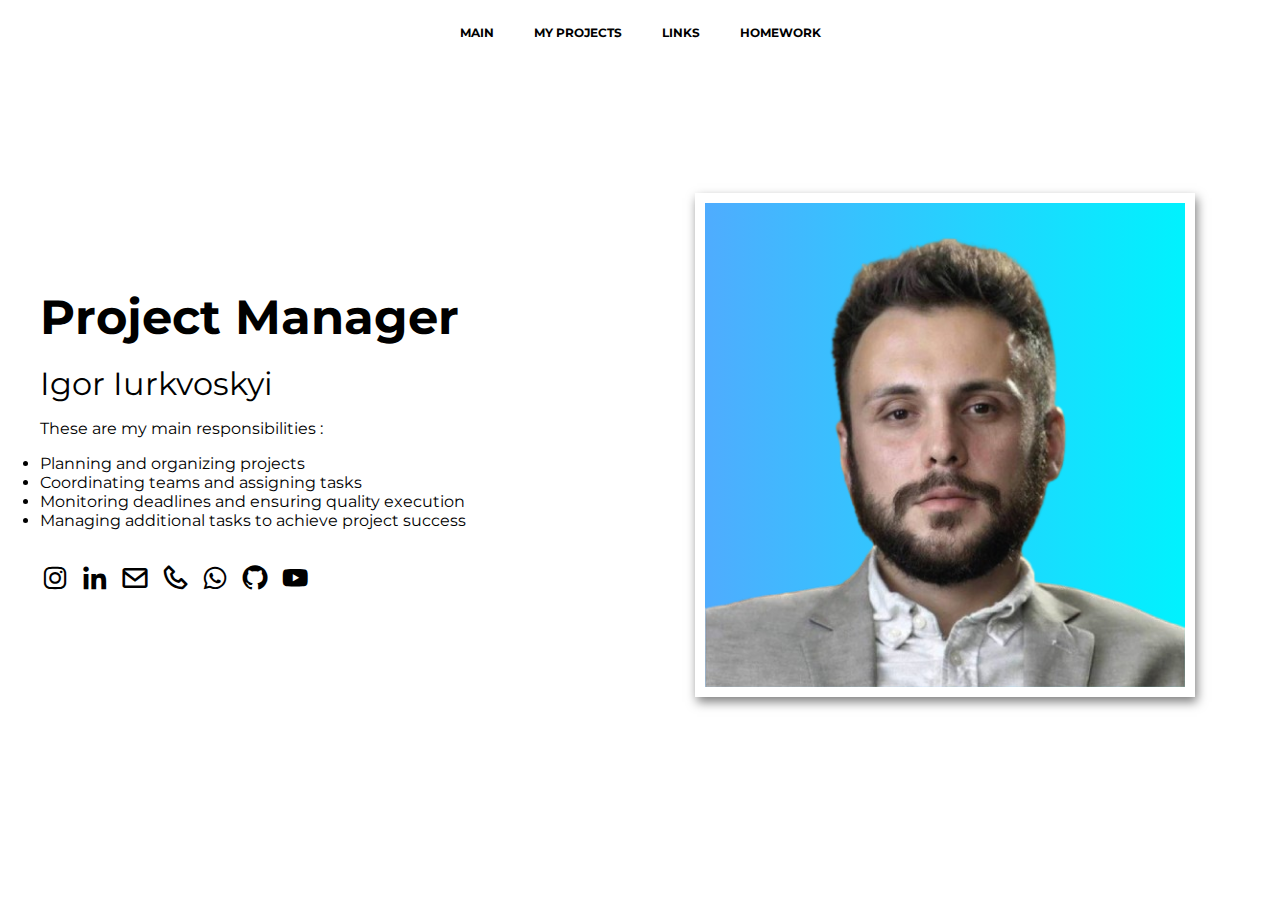
<file: index.html>
<!DOCTYPE html>
<html lang="en">

<head>
  <meta charset="UTF-8">
  <meta name="viewport" content="width=device-width, initial-scale=1.0">
  <title>Main</title>

  <link rel="preconnect" href="https://fonts.gstatic.com">
  <link href="https://fonts.googleapis.com/css2?family=Montserrat:wght@300;400;500;600;700&display=swap"
    rel="stylesheet">
  <link rel="stylesheet" href="https://cdn.jsdelivr.net/npm/boxicons@latest/css/boxicons.min.css">

  <link rel="stylesheet" href="style.css">

</head>

<body>

  <header class="header">
    <!-- Панель навігації -->
    <nav>
      <!-- Посилання на різні розділи сторінки -->
      <a href="index.html">MAIN</a> <!-- Посилання на розділ ПОЧАТОК -->
      <a href="page_4_my_projects.html">MY PROJECTS</a> <!-- Посилання на розділ ПОСИЛАННЯ -->
      <a href="page_3_links.html">LINKS</a> <!-- Посилання на розділ LINKS -->
      <a href="page_2_homework.html">HOMEWORK</a>
  </nav>
  </header>

  <div class="hero">
    <div class="container hero__container">
      <div class="hero__about">
        <h1 class="hero__title">Project Manager</h1>
        <h2 class="hero__subtitle">Igor Iurkvoskyi</h2>
        <p class="hero__description">
          These are my main responsibilities :
          <li class="hero__description">Planning and organizing projects</li>
          <li class="hero__description">Coordinating teams and assigning tasks</li>
          <li class="hero__description">Monitoring deadlines and ensuring quality execution</li>
          <li class="hero__description">Managing additional tasks to achieve project success</li>
        </p>


        <div class="hero__links">

          <a class="hero__link" href="#"><i class='bx bxl-instagram'></i></a>
          <a class="hero__link" href="#" target="_blank"><i class='bx bxl-linkedin'></i></a>
          <a class="hero__link" href="#" target="_blank"><i class='bx bx-envelope'></i></a>
          <a class="hero__link" href="#" target="_blank"><i class='bx bx-phone'></i></a>
          <a class="hero__link" href="#" target="_blank"><i class='bx bxl-whatsapp'></i></a>
          <a class="hero__link" href="#" target="_blank"><i class='bx bxl-github'></i></a>
          <a class="hero__link" href="#" target="_blank"><i class='bx bxl-youtube'></i></a>

        </div>


      </div>

      <div class="hero__box">
        <img class="hero__box-img" src="11.png" alt="">
      </div>

    </div>

  </div>



</body>

</html>
</file>
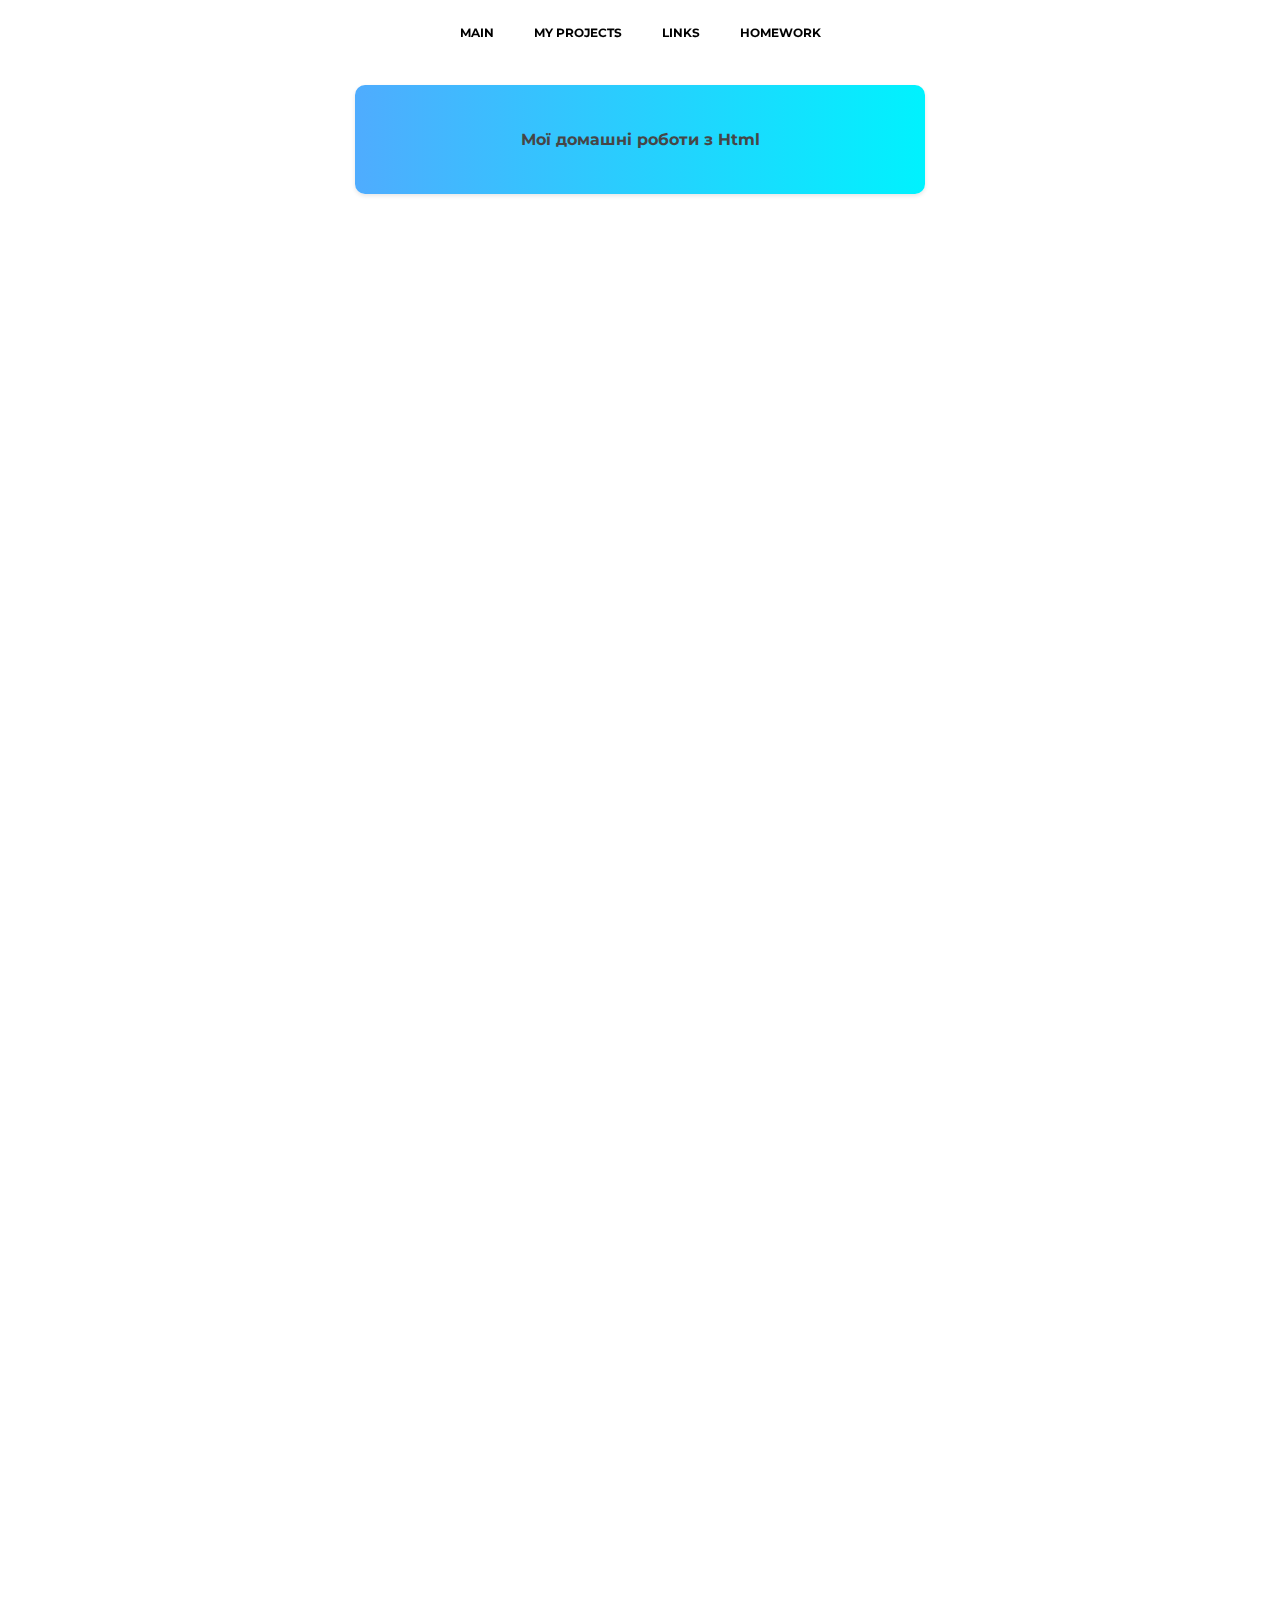
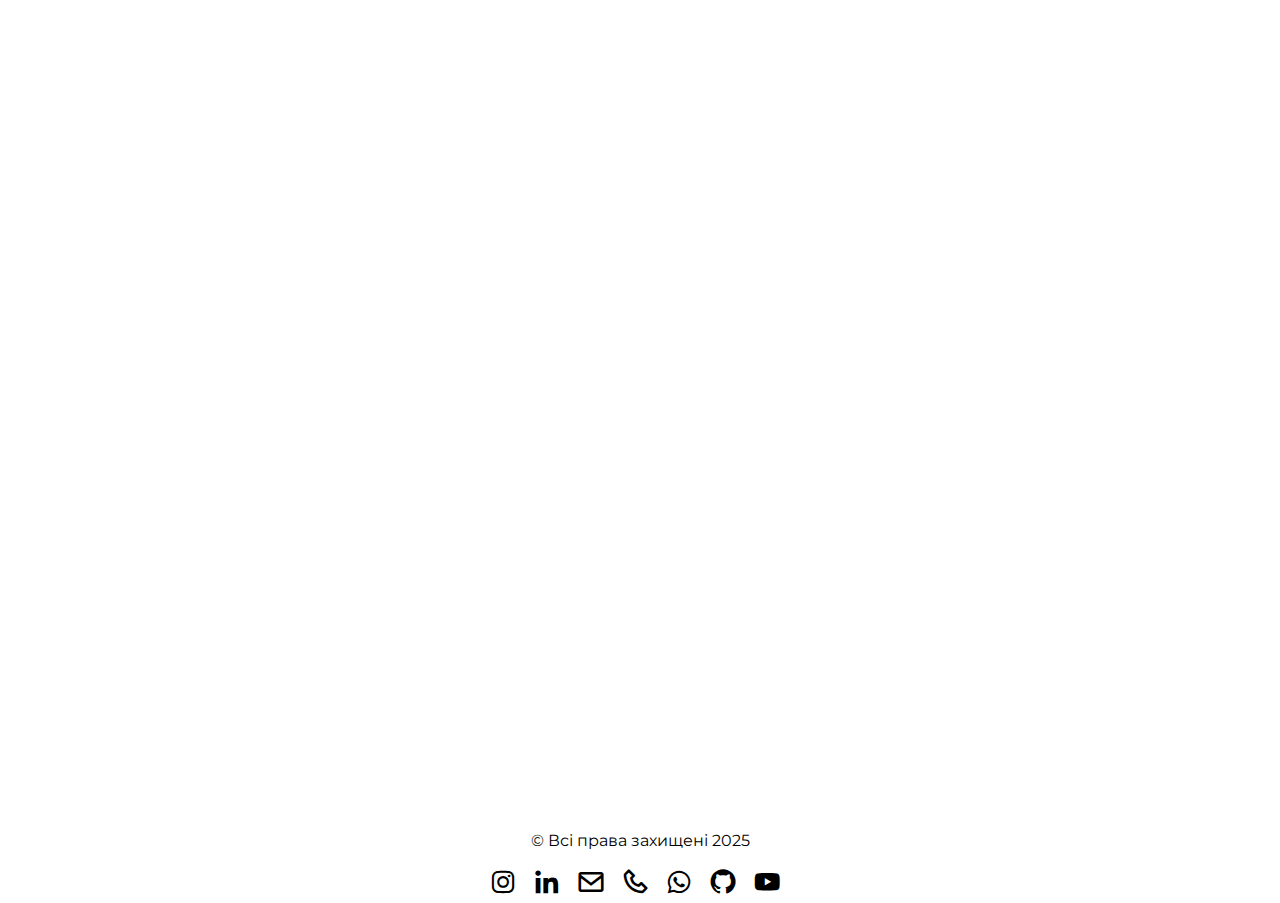
<file: page_2_homework.html>
<!DOCTYPE html>
<html lang="en">

<head>
  <meta charset="UTF-8">
  <meta name="viewport" content="width=device-width, initial-scale=1.0">
  <title>Homework</title>

  <link rel="preconnect" href="https://fonts.gstatic.com">
  <link href="https://fonts.googleapis.com/css2?family=Montserrat:wght@300;400;500;600;700&display=swap"
    rel="stylesheet">
  <link rel="stylesheet" href="https://cdn.jsdelivr.net/npm/boxicons@latest/css/boxicons.min.css">

  <link rel="stylesheet" href="style.css">

</head>

<body>

  <header class="header">
    <!-- Панель навігації -->
    <nav>
      <!-- Посилання на різні розділи сторінки -->
      <a href="index.html">MAIN</a> <!-- Посилання на розділ ПОЧАТОК -->
      <a href="page_4_my_projects.html">MY PROJECTS</a> <!-- Посилання на розділ ПОСИЛАННЯ -->
      <a href="page_3_links.html">LINKS</a> <!-- Посилання на розділ LINKS -->
      <a href="page_2_homework.html">HOMEWORK</a>
  </nav>
  </header >






<!-- Для H3 прописаний окремий стиль !!! колір міняти там! -->

  <div class=container2>
    <h3 class="footerstyle"> Мої домашні роботи з Html</h3> 
  </div>

<!-- ============================================================================================================================================= -->

  <div class=container2> 
    <div class="section">

      <p> <b > Задача 1 </b> </p>
      <h2> Vehicle </h2>
      <p>
        A vehicle (from Latin: <i>vehiculum </i><b><sup>[1]</sup></b>) is a machine that transports people or cargo. Vehicles include wagons, bicycles, motor vehicles 
        (motorcycles, cars, trucks, buses), railed vehicles (trains, trams), watercraft (ships, boats), amphibious vehicles (screw-propelled vehicle, hovercraft), 
        aircraft (airplanes, helicopters) and spacecraft <b><sup>[2]</sup></b>.
      </p>
      
      
      <p>

        Land vehicles are classified broadly by what is used to apply steering and drive forces against the ground: wheeled, tracked, railed or skied. ISO 3833-1977 is the standard,
        also internationally used in legislation, for road vehicles types, terms and definitions <b><sup> [3]</sup></b>.

      </p>

      <hr> <!-- <hr> Малює роздільну лінію вздовж контейнера -->
      <div>
        <!-- DL дає нормальний список без відступів і редагування СSS !!! -->
        <dl style="font-size: 12px;">[1] - “vehicle, n.,” OED Online, Oxford University Press, November 2010</dl>
        <dl style="font-size: 12px;">[2] - Halsey, William D. (Editorial Director): MacMillan Contemporary Dictionary, page 1106. MacMillan Publishing, 1979. ISBN 0-02-080780-5</dl>
        <dl style="font-size: 12px;">[3] - ISO 3833:1977 Road vehicles – Types – Terms and definitions, Webstore.ansi.org </dl>
      </div>
  </div>

<!-- ============================================================================================================================================= -->
  <div class="section">
    <p> <b > Задача 2 </b> </p>

    <h2 style="text-align: center;">Lorem Ipsum</h2>

      <p style="text-align: right;"><i>"Neque porro quisquam est qui dolorem ipsum quia dolor sit amet, consectetur, adipisci velit..."</i> </p>

      <p style="font-size: 10px; text-align: right;">“There is no one who loves pain itself, who seeks after it and wants to have it, simply because it is pain...” </p>

      <hr>

      <p> 
        <b>L</b>orem ipsum dolor sit amet, consectetur adipiscing elit. Aenean a mauris pharetra, vehicula metus eget, gravida sem. 
        Duis hendrerit sed velit quis lobortis. Mauris lacinia libero at eleifend egestas. Cras venenatis sapien ut eleifend dictum. 
        In enim nisi, sodales non tincidunt id, porttitor eget dui. Mauris non velit purus. 
      </p>

      <p> 
        <b>N</b>ullam rutrum, ligula id pellentesque consequat, velit justo feugiat odio, ut elementum elit augue at mi. 
        Aliquam lobortis augue dolor, id finibus sem elementum aliquam. Maecenas ac orci id magna dapibus venenatis. 
        Nam eros urna, mattis vitae aliquam quis, volutpat vitae nibh. Orci varius natoque penatibus et magnis dis parturient montes, nascetur ridiculus mus. 
        Sed porta id nibh vitae porta. Vivamus justo mi, interdum eget dictum a, semper et nisi.
      </p>

      <p>
        <b>D</b>uis eget sagittis nibh. Duis ultricies convallis consectetur. Donec mollis dictum velit, et gravida sapien accumsan sed.
        Nam bibendum, turpis ut pretium interdum, ipsum neque consequat risus, vel hendrerit turpis arcu quis ante. Phasellus a ornare dolor, at tincidunt eros. 
        Sed justo justo, ultricies et vestibulum id, consectetur sed quam. Donec eu viverra leo.
      </p>
  </div>

<!-- ============================================================================================================================================= -->

  <div class="section">

   <p> <b > Задача 3 </b> </p>

  <h2 style="text-align: center;">Mathematical Formulas</h2>
  <h5>Linear Equations</h5>
  <p style="font-size: 15px;">
  A linear equation is any equation that can be written in the form
  </p>
  <p style="text-align: center;">
    <strong>ax + b = 0</strong></p>
  <p>
  where <i style="color: red;">a</i> and <i style="color: red;">b</i> are real numbers and <i style="color: red;">x</i> is a viriable.
  This form is sometimes called the standard form of a linear equation. Note that most linear equations will not start off in this form. Also, the variable 
  may or may not be an <i style="color: red;">x</i>  so don't get too locked into always seeing an <i style="color: red;">x</i> there.
  </p>
  <h5>Quadratic Equation</h5>
  <p style="font-size: 15px;">
   The standart form of a quadrtatic equation looks like this: 
  </p>
  <p style="text-align: center;">
    <strong>ax<sup>[2]</sup> + bx + c = 0</strong></p>
  <p>
  where a,b,c are known values and <i style="color: red;">x</i> is a variable or unknown (we don't know it yet). Also, <i style="color: red;">a</i> can't be 0.
 </p>
 <h5>The area of a circle (A)</h5>
 <p style="font-size: 15px;">
  <i style="color: red;">&pi;</i>; (Pi) times the radius (r) squared:
 </p>
 <p style="text-align: center;">
  <strong>A= &pi; &times; r <sup>[2]</sup> </strong>
 </p>
 <p style="font-size: 15px;">
  or, when you know the diameter (<i style="color: red;"> D </i>):
 </p>
 <p style="text-align: center;">
  <strong> A = (&pi; / 4) &times; <sup>D</sup> </strong>
 </p>
 <p style="font-size: 15px;">
  or, when we know the circumference (<i style="color: red;"> C </i>):
 </p>
 <p style="text-align: center;">
  <strong> A  = C<sup>2</sup> / 4 &times; &pi; </strong> 
 </p>
 <h5>Intersection</h5>
 <p style="font-size: 15px;">
   The intersection of two sets <i style="color: red;">A</i> and <i style="color: red;">B</i>, \
   denoted by A &cap; B, is the set of all objects that are members of both the sets <i>A</i> and <i>B</i>. In symbols:
 </p>
 <p style="text-align: center;">
  <strong> A &cap; B = (x : x &in; A and x &in; B) </strong> 
 </p>
 <p style="font-size: 15px;">
  That is, <i>x</i> is an element of the intersection A &cap; B if and only if <i>x</i> is both an element of <i style="color: red;">A</i> and an element of <i style="color: red;">B</i>.
 </p>





  
  </div>
    

    

  <!-- ОСТАННІЙ ЗАКРИВАЮЧИЙ ДІВ -->
  </div>





    <!-- ========================================================================================================================================= -->

    <!-- Футер сторінки -->
    <footer class="hero__links">

    <div>

      <p>&copy; Всі права захищені 2025 </p> <!-- Копірайт і рік -->

    </div> 
   
    <div>

      <a class="hero__link" href="#"><i class='bx bxl-instagram'></i></a>
      <a class="hero__link" href="#" target="_blank"><i class='bx bxl-linkedin'></i></a>
      <a class="hero__link" href="#" target="_blank"><i class='bx bx-envelope'></i></a>
      <a class="hero__link" href="#" target="_blank"><i class='bx bx-phone'></i></a>
      <a class="hero__link" href="#" target="_blank"><i class='bx bxl-whatsapp'></i></a>
      <a class="hero__link" href="#" target="_blank"><i class='bx bxl-github'></i></a>
      <a class="hero__link" href="#" target="_blank"><i class='bx bxl-youtube'></i></a>

    </div>
    </footer> 



</body>

</html>
</file>
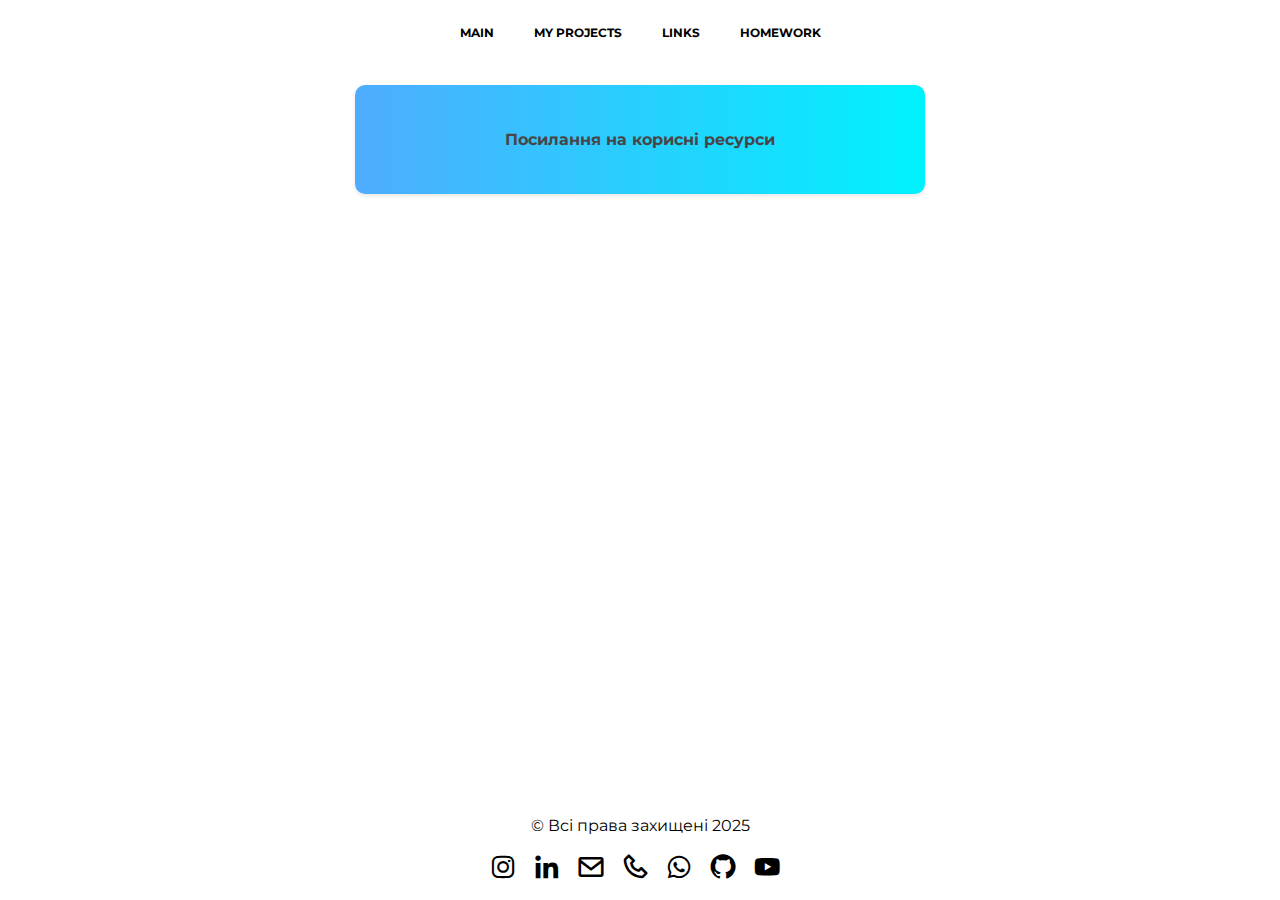
<file: page_3_links.html>
<!DOCTYPE html>
<html lang="en">

<head>
  <meta charset="UTF-8">
  <meta name="viewport" content="width=device-width, initial-scale=1.0">
  <title>Links</title>

  <link rel="preconnect" href="https://fonts.gstatic.com">
  <link href="https://fonts.googleapis.com/css2?family=Montserrat:wght@300;400;500;600;700&display=swap"
    rel="stylesheet">
  <link rel="stylesheet" href="https://cdn.jsdelivr.net/npm/boxicons@latest/css/boxicons.min.css">

  <link rel="stylesheet" href="style.css">

</head>

<body>

  <header class="header">
    <!-- Панель навігації -->
    <nav>
      <!-- Посилання на різні розділи сторінки -->
      <a href="index.html">MAIN</a> <!-- Посилання на розділ ПОЧАТОК -->
      <a href="page_4_my_projects.html">MY PROJECTS</a> <!-- Посилання на розділ ПОСИЛАННЯ -->
      <a href="page_3_links.html">LINKS</a> <!-- Посилання на розділ LINKS -->
      <a href="page_2_homework.html">HOMEWORK</a>
  </nav>
  </header >
<!-- Для H3 прописаний окремий стиль !!! колір міняти там! -->

  <div class=container2>
    <h3 class="footerstyle"> Посилання на корисні ресурси</h3> 
  </div>

  <div class=container2>

    <div class="section">
      <a href="https://boxicons.com/">https://boxicons.com/</a>  - посилання на сайт, в якому можна знайти іконки для всіх соц мереж.    
    </div>

    <div class="section">
      <a href="https://github.com/Igorskyi?tab=repositories">https://github.com/Igorskyi?tab=repositories</a>  - посилання на Github Репозиторій для викладення файлів сайту.    
    </div>

    <div class="section" style="display: flex; flex-direction: column; align-items: center; gap: 20px;">
      <h5>Як завантажити відео на Git Hub</h5>
      <iframe src="https://www.youtube.com/embed/S3pkpo5NqJY?si=DQq9ZErTz0Arylpa" frameborder="0" allowfullscreen style="width: 100%; height: 250px; border: none; border-radius: 10px; box-shadow: 0 4px 8px rgba(0, 0, 0, 0.2);"></iframe>    
    </div>



  </div>

    <!-- Футер сторінки -->
    <footer class="hero__links">

    <div>

      <p>&copy; Всі права захищені 2025 </p> <!-- Копірайт і рік -->

    </div> 
   
    <div>

      <a class="hero__link" href="#"><i class='bx bxl-instagram'></i></a>
      <a class="hero__link" href="#" target="_blank"><i class='bx bxl-linkedin'></i></a>
      <a class="hero__link" href="#" target="_blank"><i class='bx bx-envelope'></i></a>
      <a class="hero__link" href="#" target="_blank"><i class='bx bx-phone'></i></a>
      <a class="hero__link" href="#" target="_blank"><i class='bx bxl-whatsapp'></i></a>
      <a class="hero__link" href="#" target="_blank"><i class='bx bxl-github'></i></a>
      <a class="hero__link" href="#" target="_blank"><i class='bx bxl-youtube'></i></a>

    </div>
    </footer> 



</body>

</html>
</file>
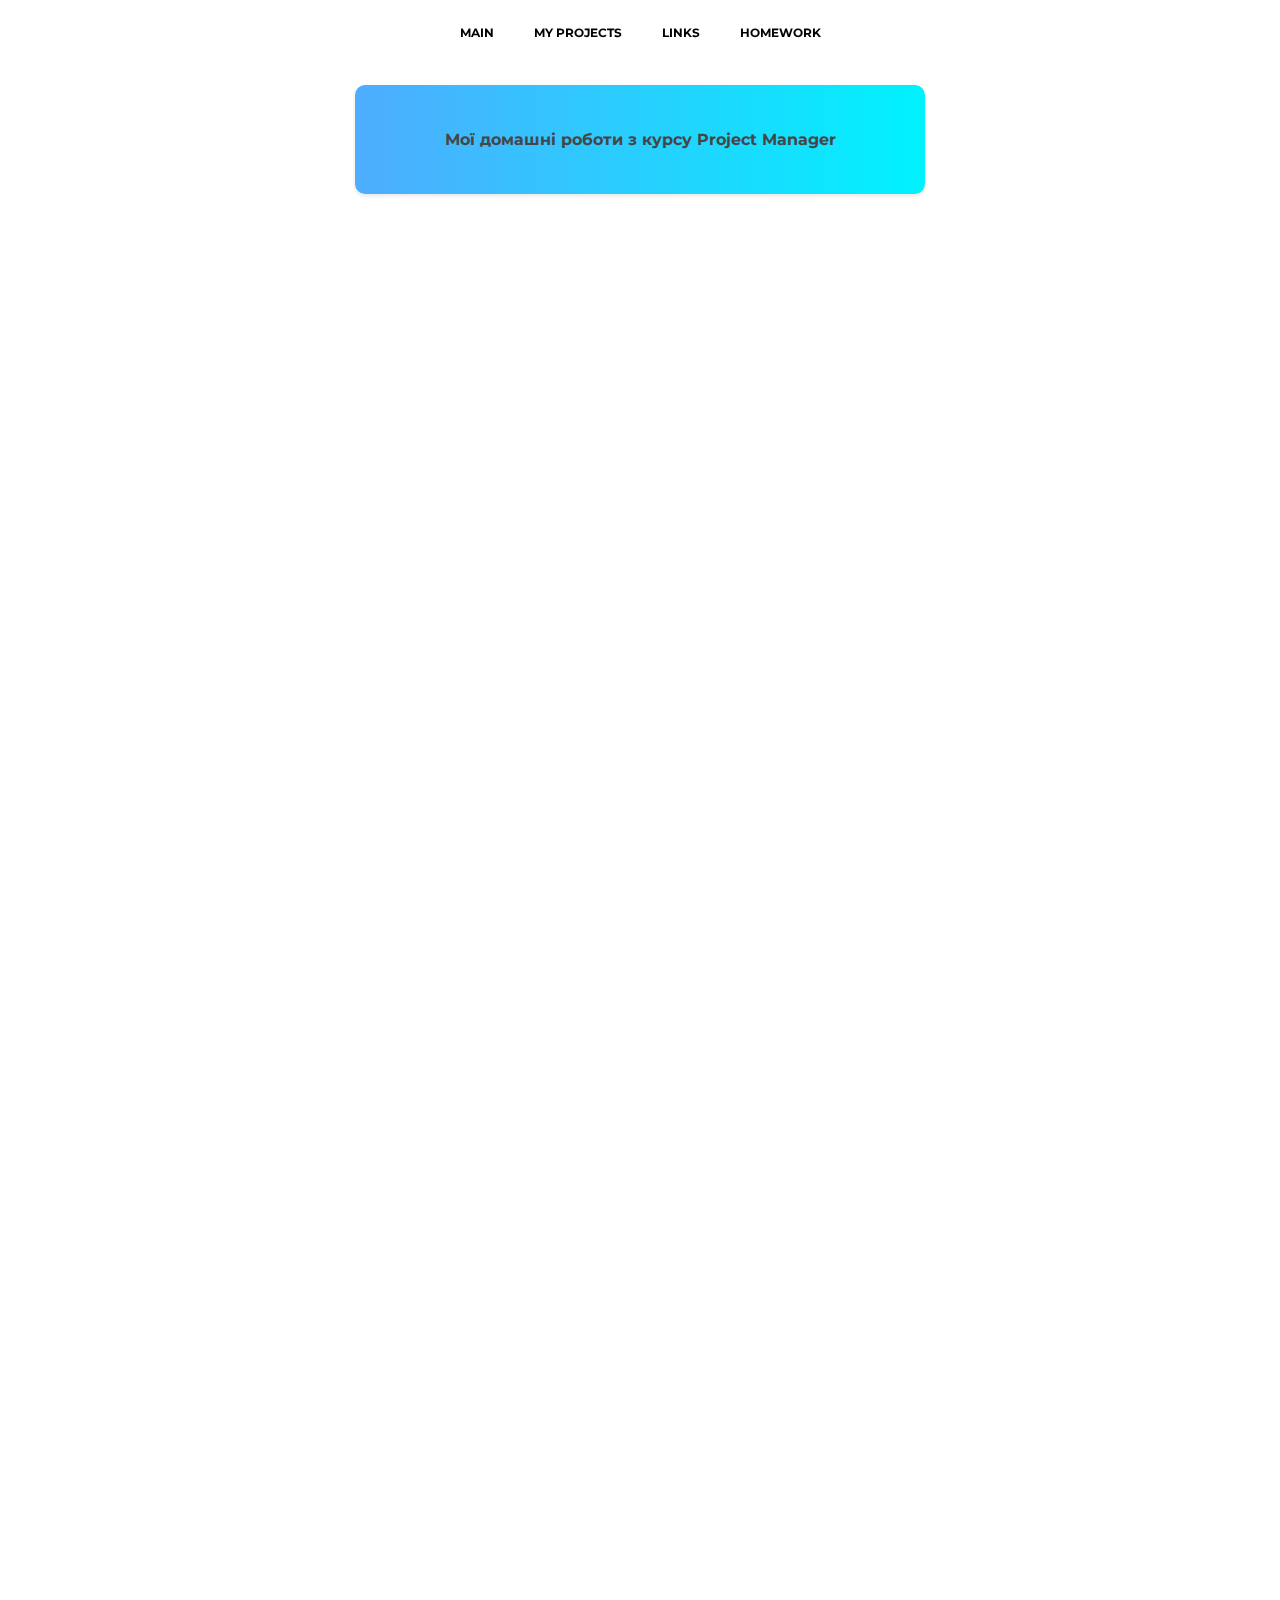
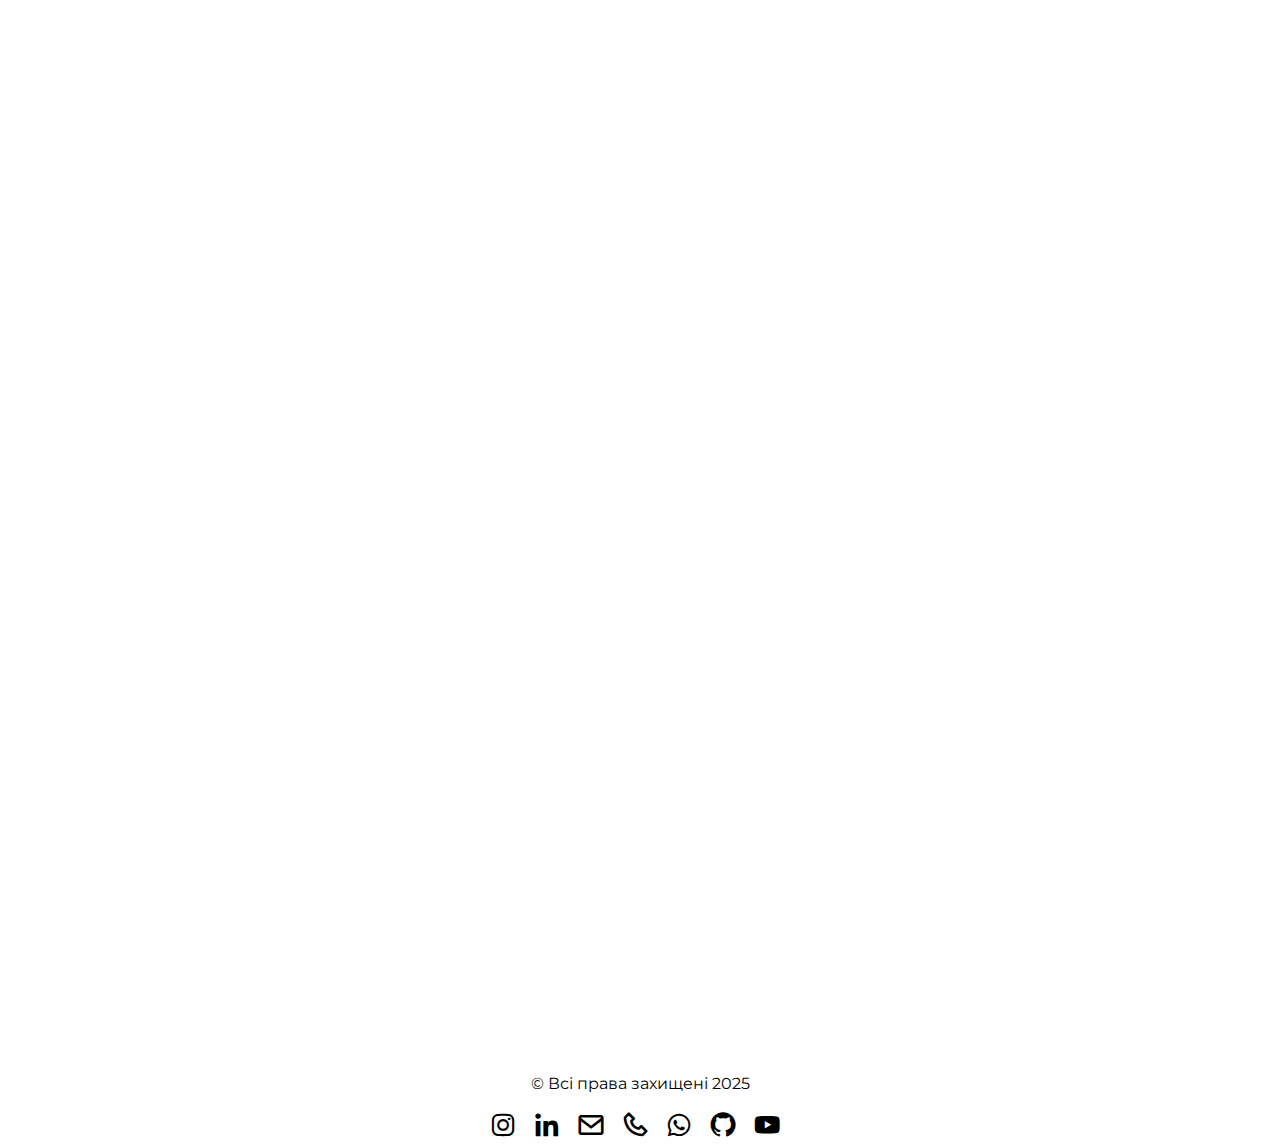
<file: page_4_my_projects.html>
<!DOCTYPE html>
<html lang="en">

<head>
  <meta charset="UTF-8">
  <meta name="viewport" content="width=device-width, initial-scale=1.0">
  <title>My projects</title>

  <link rel="preconnect" href="https://fonts.gstatic.com">
  <link href="https://fonts.googleapis.com/css2?family=Montserrat:wght@300;400;500;600;700&display=swap"
    rel="stylesheet">
  <link rel="stylesheet" href="https://cdn.jsdelivr.net/npm/boxicons@latest/css/boxicons.min.css">

  <link rel="stylesheet" href="style.css">

</head>

<body>

  <header class="header">
    <!-- Панель навігації -->
    <nav>
      <!-- Посилання на різні розділи сторінки -->
      <a href="index.html">MAIN</a> <!-- Посилання на розділ ПОЧАТОК -->
      <a href="page_4_my_projects.html">MY PROJECTS</a> <!-- Посилання на розділ ПОСИЛАННЯ -->
      <a href="page_3_links.html">LINKS</a> <!-- Посилання на розділ LINKS -->
      <a href="page_2_homework.html">HOMEWORK</a>
  </nav>
  </header >






<!-- Для H3 прописаний окремий стиль !!! колір міняти там! -->

  <div class=container2>
    <h3 class="footerstyle"> Мої домашні роботи з курсу Project Manager</h3> 
  </div>

<!-- ============================================================================================================================================= -->

  <div class=container2 style="line-height: 1.7;"> 



    <div class="section">
    <h1 style="margin-bottom: 20px; text-align: center;">Online Hub for English Teachers and Learners</h1>
    <p style="margin-bottom: 20px; text-align: center;"><b>Завдання написати бізнес план для свого проекту.</b></p>
    <hr style="margin: 20px;">
    <section>
      <section>
        <h2>Structure of the Project</h2>
        <ol  style="font-weight: 800;">
            <li>General Information about the Project</li>
            <li>Main Functions of the Platform</li>
            <li>Main Goals of the Project</li>
            <li>Main Functional Features</li>
            <li>Technical Details of the Project</li>
            <li>Team Structure for the Project</li>
            <li>Timeline and Planning</li>
            <li>Marketing and Promotion</li>
            <li>Budget of the Project</li>
            <li>Risks and Mitigation</li>
            <li>Evaluation Criteria and Success</li>
        </ol>
    </section>

    <hr style="margin: 20px;">

    <section>
        <h2>1. General Information about the Project</h2>
        <p>The online school platform is being created to provide modern and interactive English language learning opportunities. It connects students seeking to improve their skills with professional teachers offering high-quality services.</p>
        <p>The goal is to create an intuitive service that meets modern users' needs, emphasizing the integration of advanced technologies such as automated teacher matching, student progress analytics, and a convenient, attractive design.</p>
        <p><strong>Start Date:</strong> December 21, 2024<br>
           <strong>End Date:</strong> December 21, 2025<br>
           <strong>Project Manager:</strong> Manager 1<br>
           <strong>Budget:</strong> $30,000</p>
    </section>

    <section>
        <h2>2. Main Functions of the Platform</h2>
        <ul>
            <li>User Registration: Students create profiles indicating their proficiency level and learning goals. Teachers provide profiles with details on qualifications, experience, schedules, and rates.</li>
            <li>Matching Students and Teachers: The platform matches teachers with students based on criteria like difficulty level, preferred schedule, or specific topics.</li>
            <li>Lesson Booking: Integrated calendar for scheduling lessons.</li>
            <li>Payments and Distribution: Secure payment system for lessons, with automated earnings distribution.</li>
            <li>Reviews and Ratings: Users can leave feedback to improve trust and learning quality.</li>
        </ul>
    </section>

    <section>
        <h2>3. Main Goals of the Project</h2>
        <ul>
            <li>Short-Term Goals:
                <ul>
                    <li>Enter the top 3 platforms.</li>
                    <li>Ensure a balanced ratio between students and teachers.</li>
                    <li>Register 100 teachers and 1,000 students in the first year.</li>
                    <li>Achieve a 90% satisfaction rate by the end of the first year.</li>
                    <li>Create a fast and user-friendly platform.</li>
                </ul>
            </li>
            <li>Long-Term Goals:
                <ul>
                    <li>Become the top platform in Ukraine.</li>
                    <li>Maintain highly rated teachers with scores above 4.5.</li>
                    <li>Register 1,000 teachers and 10,000 students.</li>
                    <li>Grow social media followers to 10,000+.</li>
                    <li>Achieve an annual turnover of 10,000,000 UAH.</li>
                </ul>
            </li>
        </ul>
    </section>

    <section>
        <h2>4. Main Functional Features</h2>
        <ul>
            <li>Registration System: Personalized profiles for students and detailed teacher profiles.</li>
            <li>Lesson Booking: Calendar integration and lesson notifications.</li>
            <li>Payment Processing: Secure gateway and earnings distribution.</li>
            <li>Ratings and Feedback: Student ratings for teachers and feedback opportunities.</li>
            <li>Support System: Chat and email support for technical and service issues.</li>
        </ul>
    </section>

    <section>
        <h2>5. Technical Details</h2>
        <ul>
            <li><strong>Frontend:</strong> React.js-based adaptive design.</li>
            <li><strong>Backend:</strong> Node.js with Express.</li>
            <li><strong>Database:</strong> MongoDB for scalable data storage.</li>
            <li><strong>Payment Gateway:</strong> Stripe or PayPal integration.</li>
            <li><strong>Deployment:</strong> Hosting on AWS or similar platforms.</li>
        </ul>
    </section>

    <section>
        <h2>6. Team Structure</h2>
        <ul>
            <li><strong>Project Manager:</strong> Oversees project execution.</li>
            <li><strong>Product Manager:</strong> Aligns goals with market and customer needs.</li>
            <li><strong>Developers:</strong> Work on frontend, backend, and database architecture.</li>
            <li><strong>Test Engineers:</strong> Ensure platform functionality.</li>
            <li><strong>UI/UX Designer:</strong> Creates intuitive and user-friendly design.</li>
            <li><strong>Support Team:</strong> Assists users with queries and issues.</li>
        </ul>
    </section>

    <section>
        <h2>7. Timeline</h2>
        <ul>
            <li><strong>Phase 1 (0-3 months):</strong> Requirement gathering and initial design.</li>
            <li><strong>Phase 2 (4-6 months):</strong> Development of core features and payment gateway integration.</li>
            <li><strong>Phase 3 (7-9 months):</strong> Testing, bug fixes, and beta release.</li>
            <li><strong>Phase 4 (10-12 months):</strong> Full launch and marketing campaigns.</li>
        </ul>
    </section>

    <section>
        <h2>8. Marketing and Promotion</h2>
        <ul>
            <li>Social media and Google Ads campaigns.</li>
            <li>Collaboration with educational institutions.</li>
            <li>Initial discounts for early users.</li>
            <li>Advertisements via bloggers.</li>
            <li>Setting up organic traffic.</li>
        </ul>
    </section>

    <section>
        <h2>9. Budget</h2>
        <p><strong>Development:</strong> $60,000 for frontend and backend.<br>
           <strong>Infrastructure:</strong> $5,000 for hosting.<br>
           <strong>Design:</strong> $10,000.<br>
           <strong>Testing:</strong> $10,000.<br>
           <strong>Payment Gateway Integration:</strong> $5,000.<br>
           <strong>Marketing:</strong> $20,000.<br>
           <strong>SEO and Content Creation:</strong> $5,000.<br>
           <strong>Promotions:</strong> $5,000.<br>
           <strong>Operational Costs:</strong> $10,000.<br>
           <strong>Support:</strong> $20,000 annually.</p>
    </section>

    <section>
        <h2>10. Risks and Mitigation</h2>
        <ul>
            <li><strong>Low User Engagement:</strong> Regular updates and feedback collection.</li>
            <li><strong>Technical Issues:</strong> Reliable server architecture and support team.</li>
            <li><strong>Payment Problems:</strong> Secure gateways and transaction monitoring.</li>
        </ul>
    </section>

    <section>
        <h2>11. Evaluation and Success</h2>
        <ul>
            <li>Achieving 4/5 long-term goals.</li>
            <li>20% user growth per quarter.</li>
            <li>20% conversion rate from visitors to registered users.</li>
            <li>80% user retention within six months.</li>
        </ul>
    </section>
    
    
    </div>


  
  </div>
 <!-- ОСТАННІЙ ЗАКРИВАЮЧИЙ ДІВ -->





    <!-- ========================================================================================================================================= -->

    <!-- Футер сторінки -->
    <footer class="hero__links">

    <div>

      <p>&copy; Всі права захищені 2025 </p> <!-- Копірайт і рік -->

    </div> 
   
    <div>

      <a class="hero__link" href="#"><i class='bx bxl-instagram'></i></a>
      <a class="hero__link" href="#" target="_blank"><i class='bx bxl-linkedin'></i></a>
      <a class="hero__link" href="#" target="_blank"><i class='bx bx-envelope'></i></a>
      <a class="hero__link" href="#" target="_blank"><i class='bx bx-phone'></i></a>
      <a class="hero__link" href="#" target="_blank"><i class='bx bxl-whatsapp'></i></a>
      <a class="hero__link" href="#" target="_blank"><i class='bx bxl-github'></i></a>
      <a class="hero__link" href="#" target="_blank"><i class='bx bxl-youtube'></i></a>

    </div>
    </footer> 



</body>

</html>
</file>
<file: style.css>
*,
::before,
::after {
  box-sizing: border-box;
}

body {
  margin: 0;
  font-family: 'Montserrat', sans-serif;
}

img {
  width: 100%;
  height: 100%;
}

h1,
h2,
h3 {
  margin: 0;
}


.header {
  width: 100%;
  padding: 15px 0;
  margin-bottom: 20px;


  display: flex;
  justify-content: center;
  align-items: center;

  font-size: 24px;
  font-weight: 300;
  color: gray;
}

.hero {
  min-height: 80vh;
  display: flex;
  justify-content: center;
  align-items: center;
}

.container {
  max-width: 1230px;
  width: 100%;
  margin: 0 auto;
  padding: 0 15px;
}

.hero__container {
  display: grid;
  grid-template-columns: repeat(auto-fit, minmax( 290px,1fr));
  grid-gap: 20px;
}


.hero__about {
  display: flex;
  flex-direction: column;
  justify-content: center;

}

.hero__title {
  font-size: 48px;
  line-height: 1.1;

  margin-bottom: 20px;
}

.hero__prof {
  color: #4facfe;
  white-space: nowrap;
}

.hero__subtitle {
  font-size: 32px;
  font-weight: 400;
}

.hero__links {
  display: flex;
}

.hero__link {
  margin-right: 10px;

  font-size: 30px;
  color: #000;
}

.hero__link:hover {
  color: #4facfe;
}


.hero__box {
  max-width: 500px;
  justify-self: center;
  overflow: hidden;
  border: 10px solid #fff;

  background-image: linear-gradient(to right, #4facfe 0%, #00f2fe 100%);

  animation: ava-animate 5s infinite alternate;
  box-shadow: 2px 5px 10px rgba(0, 0, 0, .5);
}

.hero__box-img {
  animation: ava-bg 3s infinite alternate;
}

@media screen and (max-width: 978px) {
  .hero {
    padding-top: 30px;
  }

  .hero__container {
    grid-row-gap: 20px;
  }

  .hero__title {
    font-size: 28px;
    margin-bottom: 10px;
  }

  .hero__subtitle {
    font-size: 22px;
    font-weight: 400;
  }

  .hero__description {
    font-size: 14px;
  }

  .hero__about {
    text-align: center;
  }

  .hero__links {
    justify-content: center;
  }

  .hero__box {
    max-width: 350px;
    justify-self: center;
  }
}



@keyframes ava-animate {
  0% {
    border-radius: 62% 38% 72% 28% / 67% 32% 68% 33%;
  }

  40% {
    border-radius: 37% 63% 53% 47% / 67% 32% 68% 33%;
  }

  60% {
    border-radius: 23% 77% 39% 61% / 78% 54% 46% 22%;
  }

  100% {
    border-radius: 18% 82% 24% 76% / 43% 54% 46% 57%;
  }
}

@keyframes ava-bg {
  from {
    backdrop-filter: hue-rotate(0);
  }

  to {
    backdrop-filter: hue-rotate(90deg);
  }
}

/* Навігаційна панель */
nav {
  display: flex; /* Розташування елементів у рядок */
  justify-content: center; /* Центрування елементів навігації */
  position: sticky; /* Фіксація панелі у верхній частині сторінки */
  top: 0; /* Фіксація у верхній частині вікна */
  z-index: 1000; /* Встановлення пріоритету для накладення */
  padding: 0px 0; /* Відступи зверху і знизу */
}

nav a {
  color: #000000; /* Темно-сірий колір тексту посилань */
  padding: 10px 20px; /* Відступи всередині посилання */
  text-decoration: none; /* Відсутність підкреслення тексту */
  font-weight: bold; /* Жирний текст */
  transition: all 0.3s ease; /* Плавний перехід при зміні стану */
  font-size: 50%;
}

nav a:hover {
  color: white; /* Білий колір тексту при наведенні */
  background-color: #323232; /* Темний фон при наведенні */
  border-radius: 5px; /* Скруглення кутів */
  transform: scale(1.1); /* Легке збільшення при наведенні */
}

h3 {
  text-align: center;
  font-family: 'Montserrat', sans-serif;
  font-size: 1rem;
  box-shadow: 0 2px 4px rgba(0, 0, 0, 0.1); /* Тень под панелью навигации */
  padding: 45px; /* Отступы внутри контейнера */
  max-width: 600px; /* Максимальная ширина контейнера */
  border-radius: 10px; /* Скругление углов */
  color: #464646;
  background-image: linear-gradient(to right, #4facfe 0%, #00f2fe 100%);
  animation: ava-animate 5s infinite alternate;
}

footer {
  flex-direction: column; /* Расположение элементов в колонку */
  text-align: center;
}

/* Контейнер сторінки */
.container2 {
  padding: 20px; /* Відступи всередині контейнера */
  margin: auto; /* Центрування контейнера */
  border-radius: 10px; /* Скруглення кутів */
  max-width: 600px;
  width: 100%;
  margin: 20px auto;
  padding: 0 15px;
}

/* Секції */
.section {
  margin-bottom: 20px; /* Відступ знизу секції */
  background-color: white; /* Білий фон секції */
  padding: 20px; /* Внутрішні відступи секції */
  border-radius: 10px; /* Скруглення кутів */
  box-shadow: 0 4px 8px rgba(0, 0, 0, 0.1); /* Тінь секції */
  opacity: 0; /* Початкова прозорість для анімації */
  transform: translateY(30px); /* Початкова позиція для анімації */
  animation: fadeIn 0.8s ease forwards; /* Анімація появи секції */
}

/* Анімація появи секції */
@keyframes fadeIn {
  from {
      opacity: 0; /* Початкова прозорість */
      transform: translateY(30px); /* Початкова позиція */
  }
  to {
      opacity: 1; /* Повна непрозорість */
      transform: translateY(0); /* Кінцева позиція */
  }
}
</file>
